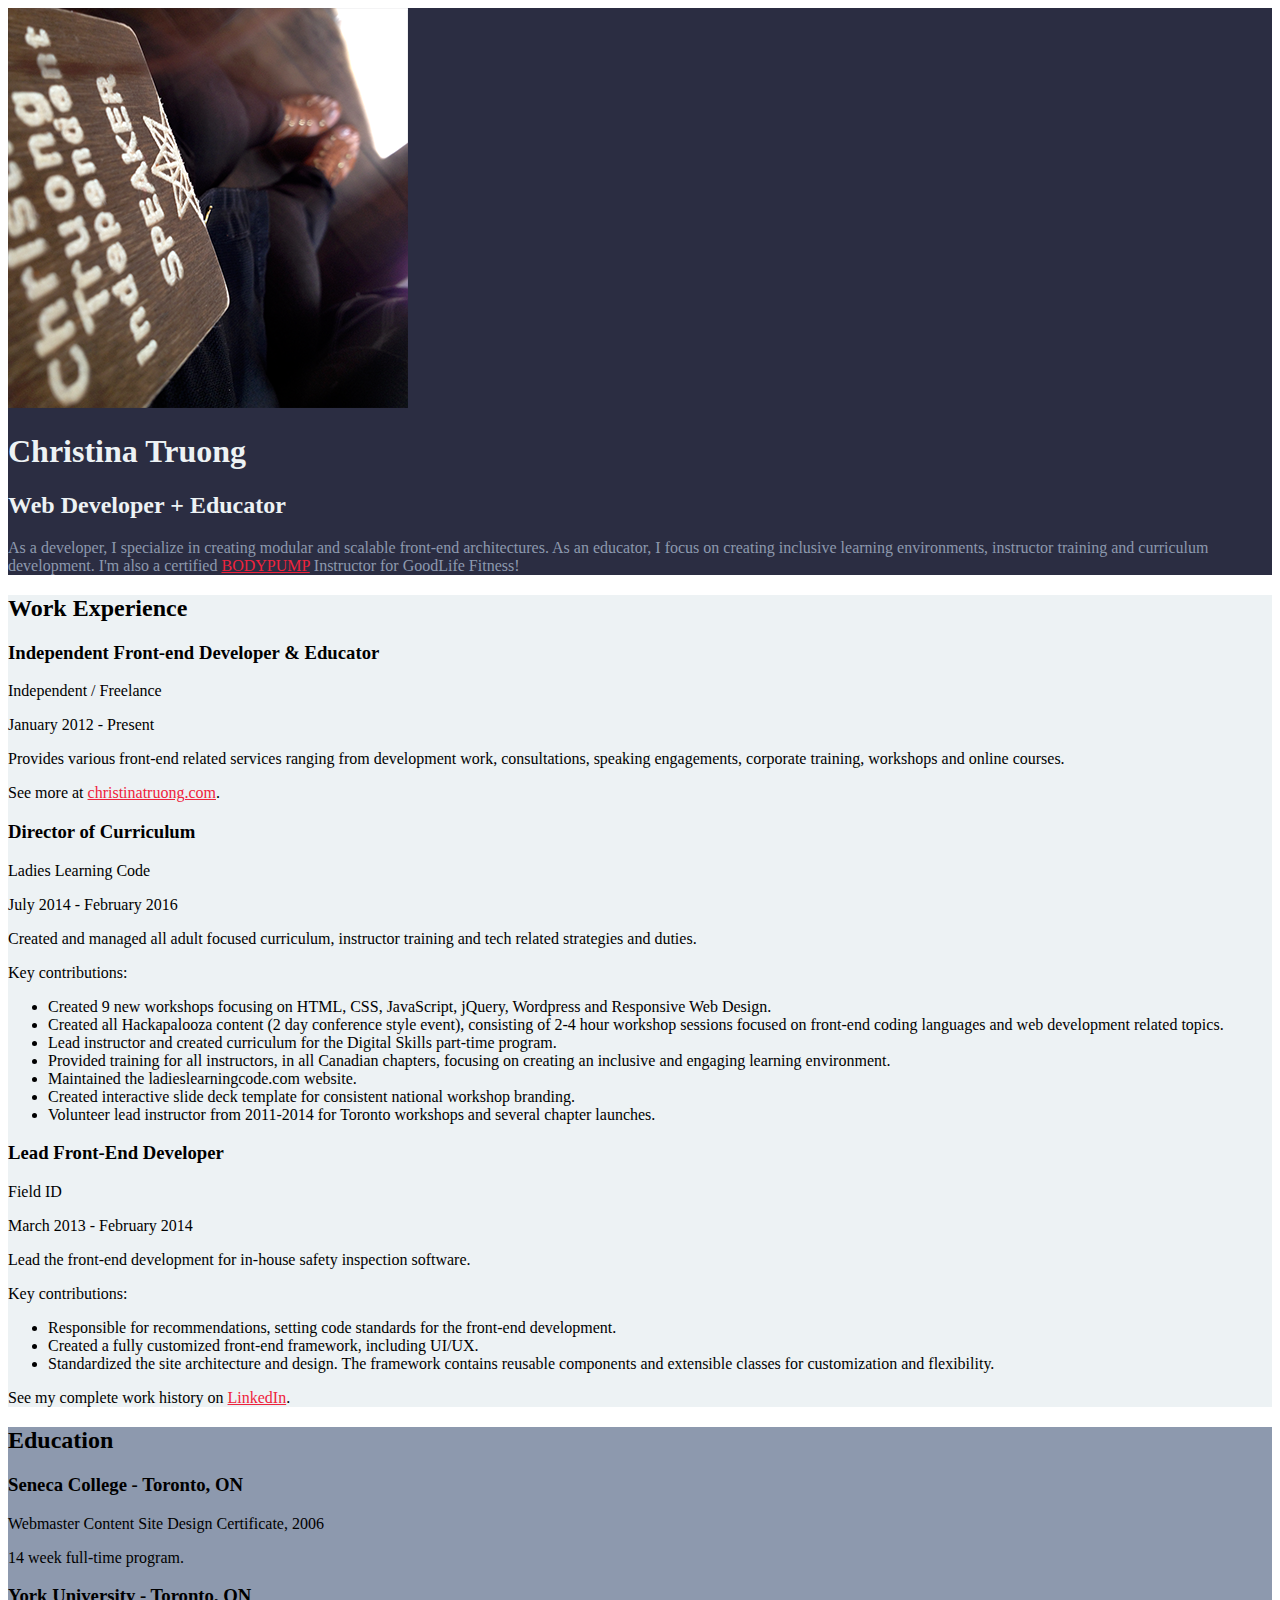
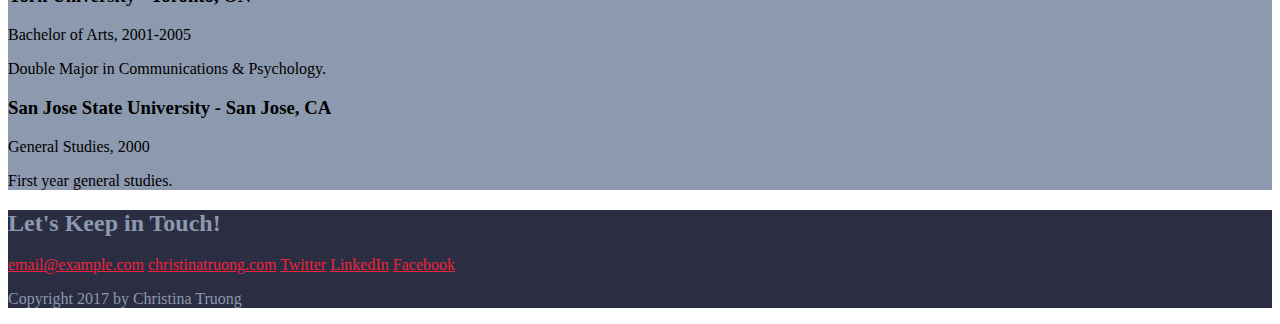
<file: CSS Essential Training 1 with Christina Truong/index.html>
<!DOCTYPE html>
<html lang="en">
<head>
    <meta charset="UTF-8">
    <meta name="viewport" content="width=device-width, initial-scale=1.0">
    <title>Christina Truong | Resume</title>
    <link rel="stylesheet" href="css/styles.css">
</head>
<body>
    <!-- // Intro -->
    <header>
        <img src="images/christina-truong.png" alt="Christina Truong">
        <h1>Christina Truong</h1>
        <h2>Web Developer + Educator</h2>
        <p>As a developer, I specialize in creating modular and scalable front-end architectures. As an educator, I focus on creating inclusive learning environments, instructor training and curriculum development. I'm also a certified <a href="https://www.lesmills.com/workouts/fitness-classes/bodypump/" target="_blank">BODYPUMP</a> Instructor for GoodLife Fitness!</p>
    </header>
    
    <main> 
        <!-- // Work Experience -->
        <section class="work">
            <h2>Work Experience</h2>

            <!-- Job 1 Details -->
            <h3>Independent Front-end Developer & Educator</h3>
            <p>Independent / Freelance</p>
            <p>January 2012 - Present</p>
            
            <p>Provides various front-end related services ranging from development work, consultations, speaking engagements, corporate training, workshops and online courses.</p>
            <p>See more at <a href="http://christinatruong.com" target="_blank">christinatruong.com</a>.</p>
          
            <!-- Job 2 Details -->
            <h3>Director of Curriculum</h3>
            <p>Ladies Learning Code</p>
            <p>July 2014 - February 2016</p>
            
            <p>Created and managed all adult focused curriculum, instructor training and tech related strategies and duties.</p>
            <p>Key contributions:</p>
            <ul>
                <li>Created 9 new workshops focusing on HTML, CSS, JavaScript, jQuery, Wordpress and Responsive Web Design.</li>
                <li>Created all Hackapalooza content (2 day conference style event), consisting of 2-4 hour workshop sessions focused on front-end coding languages and web development related topics.</li>
                <li>Lead instructor and created curriculum for the Digital Skills part-time program.</li>
                <li>Provided training for all instructors, in all Canadian chapters, focusing on creating an inclusive and engaging learning environment.</li>
                <li>Maintained the ladieslearningcode.com website.</li>
                <li>Created interactive slide deck template for consistent national workshop branding.</li>
                <li>Volunteer lead instructor from 2011-2014 for Toronto workshops and several chapter launches.</li>
            </ul>
          
            <!-- Job 3 Details -->
            <h3>Lead Front-End Developer</h3>
            <p>Field ID</p>
            <p>March 2013 - February 2014</p>
            
            <p>Lead the front-end development for in-house safety inspection software.</p>
            <p>Key contributions:</p>
            <ul>
                <li>Responsible for recommendations, setting code standards for the front-end development.</li>
                <li>Created a fully customized front-end framework, including UI/UX.</li>
                <li>Standardized the site architecture and design. The framework contains reusable components and extensible classes for customization and flexibility.</li>
            </ul>
            
            <p>See my complete work history on <a href="https://www.linkedin.com/in/christinatruong/" target="_blank">LinkedIn</a>.</p>
        </section>


        <!-- // Education -->
        <section class="education">
            <h2>Education</h2>

            <!-- School 1 details. -->
            <h3>Seneca College - Toronto, ON</h3>
            <p>Webmaster Content Site Design Certificate, 2006</p>
            <p>14 week full-time program.</p>
            
            <!-- School 2 details. -->
            <h3>York University - Toronto, ON</h3>
            <p>Bachelor of Arts, 2001-2005</p>
            <p>Double Major in Communications & Psychology.</p>
            
            <!-- School 3 details. -->
            <h3>San Jose State University - San Jose, CA</h3>
            <p>General Studies, 2000</p>
            <p>First year general studies.</p>
        </section>
    </main>
    
    <!-- // Footer & contact info -->
    <footer>
        <h2>Let's Keep in Touch!</h2>
        
        <!-- Social media links. Add or remove any networks. -->
        <div>
            <a href="mailto:email@example.com">email@example.com</a>
            <a href="http://christinatruong.com">christinatruong.com</a>
            <a href="https://twitter.com/christinatruong">Twitter</a>
            <a href="https://www.linkedin.com/in/christinatruong/">LinkedIn</a>
            <a href="http://fb.me/christinacodes">Facebook</a>
        </div>

        <p>Copyright 2017 by Christina Truong</p>
    </footer>
</body>
</html>
</file>
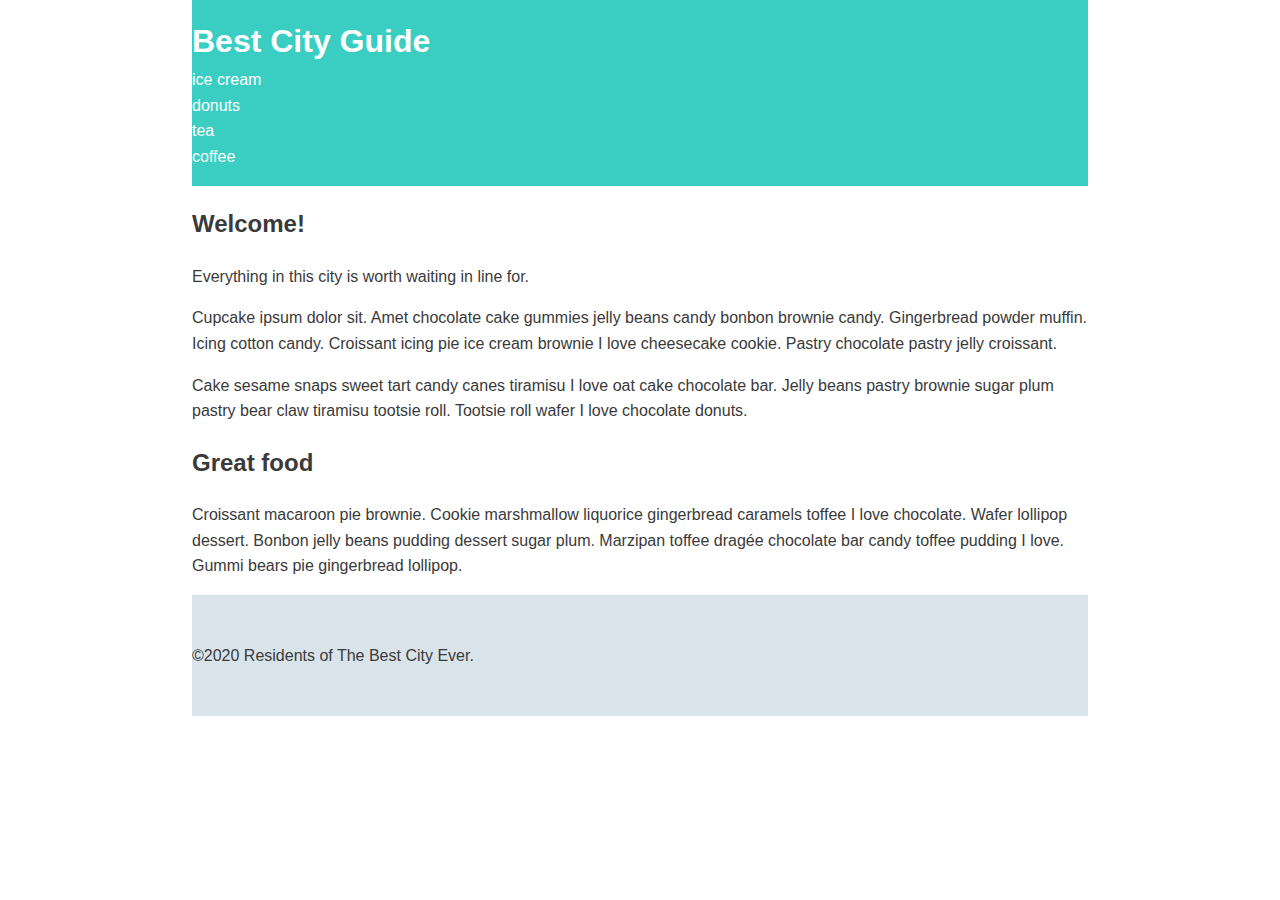
<file: CSS Layout Basics with Guil Hernandez/index.html>
<!DOCTYPE html>
<html>
<head>
	<meta name="viewport" content="width=device-width, initial-scale=1.0">
	<title>Best City Guide</title>
	<link rel="stylesheet" href="css/normalize.css">
	<link rel="stylesheet" href="css/style.css">
</head>
<body>
    <div class="wrapper">
	   <header class="main-header">
		  <h1 class="name"><a href="#">Best City Guide</a></h1>
		  <ul class="main-nav">
			 <li><a href="#">ice cream</a></li>
			 <li><a href="#">donuts</a></li>
			 <li><a href="#">tea</a></li>
             <li><a href="#">coffee</a></li>
		  </ul>
	   </header>
	
	   <h2>Welcome!</h2>
	   <p>Everything in this city is worth waiting in line for.</p>
	   <p>Cupcake ipsum dolor sit. Amet chocolate cake gummies jelly beans candy bonbon brownie candy. Gingerbread powder muffin. Icing cotton candy. Croissant icing pie ice cream brownie I love cheesecake cookie. Pastry chocolate pastry jelly croissant.</p>
	   <p>Cake sesame snaps sweet tart candy canes tiramisu I love oat cake chocolate bar. Jelly beans pastry brownie sugar plum pastry bear claw tiramisu tootsie roll. Tootsie roll wafer I love chocolate donuts.</p>
	
	   <h2>Great food</h2>
	   <p>Croissant macaroon pie brownie. Cookie marshmallow liquorice gingerbread caramels toffee I love chocolate. Wafer lollipop dessert. Bonbon jelly beans pudding dessert sugar plum. Marzipan toffee drag&#233;e chocolate bar candy toffee pudding I love. Gummi bears pie gingerbread lollipop.</p>

	   <footer class="main-footer">
		  <p>&copy;2020 Residents of The Best City Ever.</p>
	   </footer>
    </div>
</body>
</html>
</file>
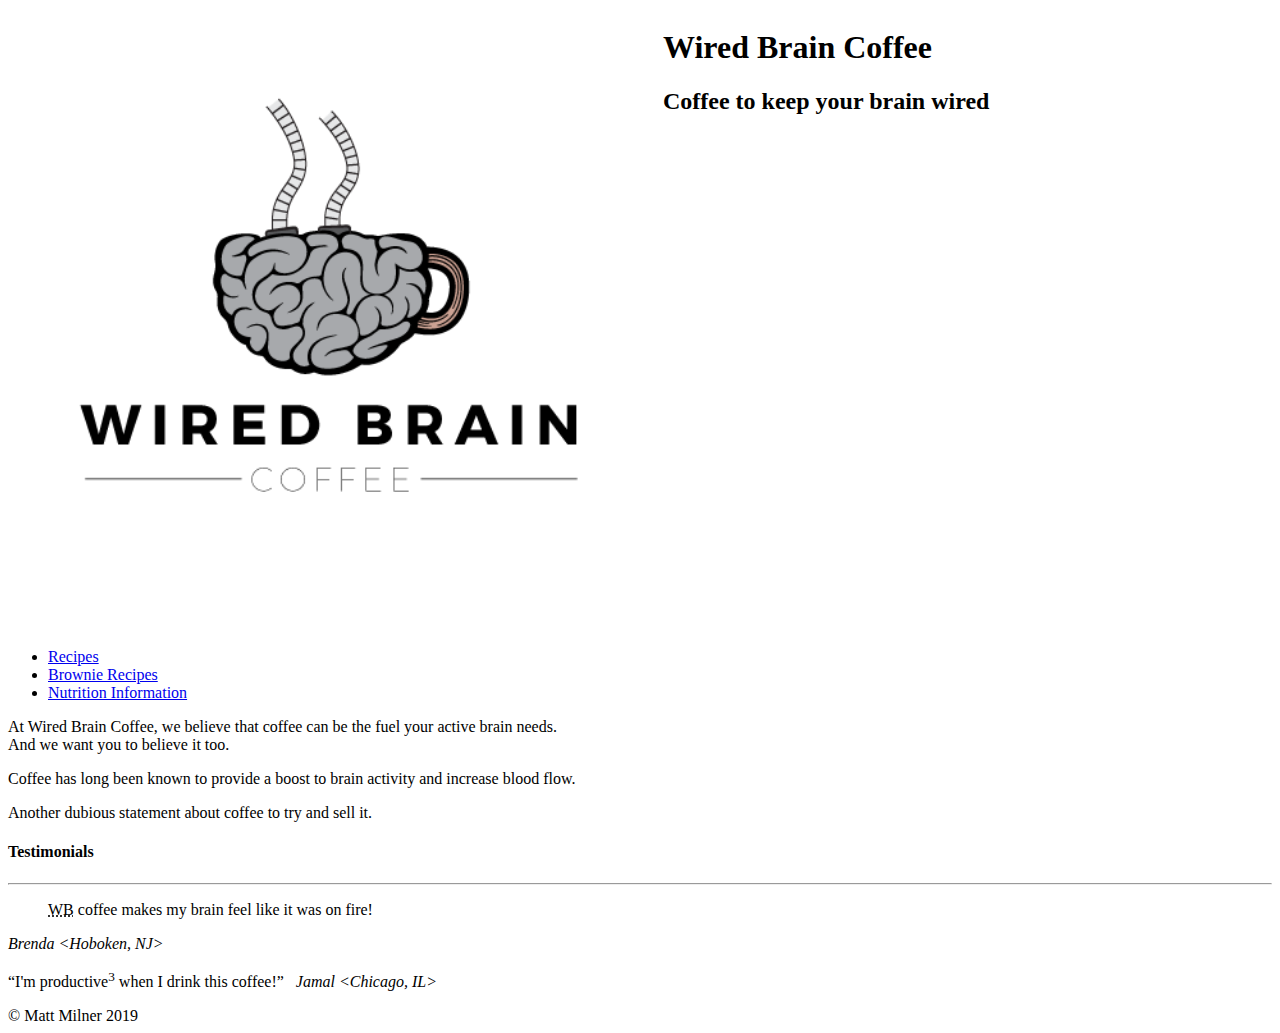
<file: HTML Fundamentals by Matt Milner/index.html>
<!DOCTYPE html>
<html>
    <head>
        <meta charset="UTF-8">
        <meta http-equiv="X-UA-Compatible" content="IE=edge">
        <meta name="viewport" content="width=device-width, initial-scale=1.0">
        <title>Wired Brain Coffee</title>
        <meta name="description" content="A exercise from HTML Fundamentals by Matt Milner course">
        <meta name="author" content="Mimski">
    </head>
    <body>
        <article>
            <header>
                <img style="float:left" src="images/wired-brain-coffee-logo.png" alt="Wired Brain Coffee Logo"
                srcset="images/wired-brain-coffee-logo.png 500w, images/wired-brain-coffee-logo-250.png 250w"
                sizes="(max-width: 500px) 25vw, 50vw"
                  />
                <div style="float:left; margin-left: 15px;">
                    <h1>Wired Brain Coffee</h1>
                    <h2>Coffee to keep your brain wired</h2>
                </div>
                <div style="clear:both;" />
                <nav>
                    <ul>
                        <li><a href="./content/recipes.html">Recipes</a></li>
                        <li><a href="./content/recipes.html#brownies">Brownie Recipes</a></li>
                        <li><a href="./content/nutrition.html">Nutrition Information</a></li>
                    </ul>
                </nav>
            </header>
            <section id="body">
                <p>At Wired Brain Coffee, we believe that coffee can be the fuel your active brain needs.<br />And we want you to believe it too.</p>
                <p>Coffee <span class="fact">has long been known</span> to provide a boost to brain activity and increase&nbsp;blood flow.</p>
                <p>Another dubious statement about coffee to try and sell it.</p>
            </section>
            <section id="testimonials">
                <h4>Testimonials</h4>
                <hr />
                <blockquote cite="http://www.wiredbraincoffee.com/testimonials/test1.html"><abbr title="Wired Brain">WB</abbr> coffee makes my brain feel like it was on fire!</blockquote>
                <cite>Brenda &lt;Hoboken, NJ&gt;</cite>
                <p>
                    <q>I'm productive<sup>3</sup> when I drink this coffee!</q>
                    &nbsp; <!--<br />-->
                    <cite>Jamal &lt;Chicago, IL&gt;</cite>
                </p>
            </section>
        </article>
    <footer>
        &copy; Matt Milner 2019
    </footer>
    </body>
</html>
</file>
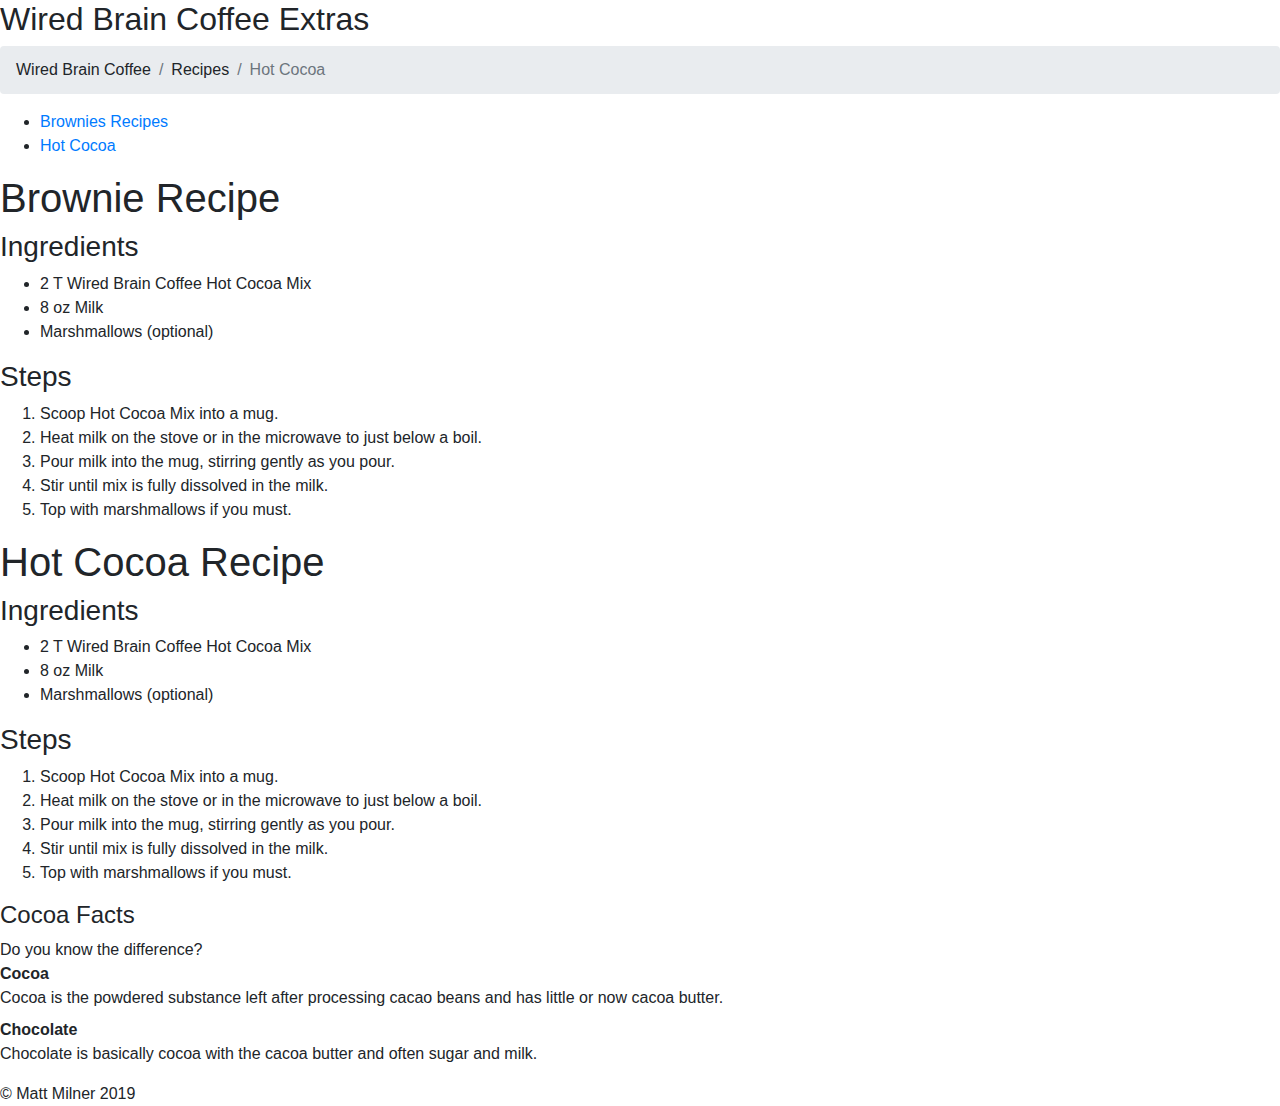
<file: HTML Fundamentals by Matt Milner/content/recipes.html>
<!DOCTYPE html>
<html lang="en">
    <head>
        <meta charset="UTF-8">
        <meta name="viewport" content="width=device-width, initial-scale=1.0">
        <meta http-equiv="X-UA-Compatible" content="ie=edge">
        <title>Hot Cocoa Recipe</title>
        <link rel="stylesheet" href="https://stackpath.bootstrapcdn.com/bootstrap/4.3.1/css/bootstrap.min.css">
    </head>
    <body>
        <header>
            <h2>Wired Brain Coffee Extras</h2>
            <ol class="breadcrumb">
                <li class="breadcrumb-item">Wired Brain Coffee</li>
                <li class="breadcrumb-item">Recipes</li>
                <li class="breadcrumb-item active">Hot Cocoa</li>
            </ol>
            <nav>
                <ul>
                    <li><a href="#brownies">Brownies Recipes</a></li>
                    <li><a href="#cocoa">Hot Cocoa</a></li>
                </ul>
            </nav>
        </header>
            <div>
                <a id="Brownies"></a>
                <h1>Brownie Recipe</h1>
                <h3>Ingredients</h3>
                <ul>
                    <li>2 T Wired Brain Coffee Hot Cocoa Mix</li>
                    <li>8 oz Milk</li>
                    <li>Marshmallows (optional)</li>
                </ul>
                <h3>Steps</h3>
                <ol>
                    <li>Scoop Hot Cocoa Mix into a mug.</li>
                    <li>Heat milk on the stove or in the microwave to just below a boil.</li>
                    <li>Pour milk into the mug, stirring gently as you pour.</li>
                    <li>Stir until mix is fully dissolved in the milk.</li>
                    <li>Top with marshmallows if you must.</li>
                </ol>
                <a name="cocoa"></a>
                <h1>Hot Cocoa Recipe</h1>
                <h3>Ingredients</h3>
                <ul>
                    <li>2 T Wired Brain Coffee Hot Cocoa Mix</li>
                    <li>8 oz Milk</li>
                    <li>Marshmallows (optional)</li>
                </ul>
                <h3>Steps</h3>
                <ol>
                    <li>Scoop Hot Cocoa Mix into a mug.</li>
                    <li>Heat milk on the stove or in the microwave to just below a boil.</li>
                    <li>Pour milk into the mug, stirring gently as you pour.</li>
                    <li>Stir until mix is fully dissolved in the milk.</li>
                    <li>Top with marshmallows if you must.</li>
                </ol>
            </div>
        <section title="Interesting Cocoa Facts">
            <h4>Cocoa Facts</h4>
            <span>Do you know the difference?</span>
            <dl>
                <dt>Cocoa</dt>
                <dd>Cocoa is the powdered substance left after processing cacao beans and has little or now cacoa  butter.</dd>
                <dt>Chocolate</dt>
                <dd>Chocolate is basically cocoa with the cacoa butter and often sugar and milk.</dd>
            </dl>
        </section>
        <footer>
            &copy; Matt Milner 2019
        </footer>
</body>
</html>
</file>
<file: CSS Essential Training 1 with Christina Truong/css/styles.css>
/* Global styles
------------------------------------*/
body {

}
a {
  color: #EF233C;
}
a:hover {
  text-decoration: none;
}


/* Header & Footer
------------------------------------*/
header,
footer {
  background: #2B2D42;
  color: #8D99AE;
}
header h1,
header h2 {
  color: #EDF2F4;
}


/* Work Experience
------------------------------------*/
.work {
  background: #EDF2F4;
}


/* Education
------------------------------------*/
.education {
  background: #8D99AE;
}
</file>
<file: CSS Layout Basics with Guil Hernandez/css/style.css>
/* ---- Navigation ---- */

.name{
    margin: 0;
}

/* ---- Layout Containers ---- */

.main-header {
    background: #3acec2;
    padding: 1em 0;
}

.main-footer {
    padding: 2em 0;
    background: #d9e4ea;
}

.wrapper {
    width: 70%;
    margin: 0 auto;
}

/* ---- Page Elements ---- */

body {
    line-height: 1.6;
    color: #3a3a3a;
}

a {
    color: #fff;
    text-decoration: none;
}
</file>
